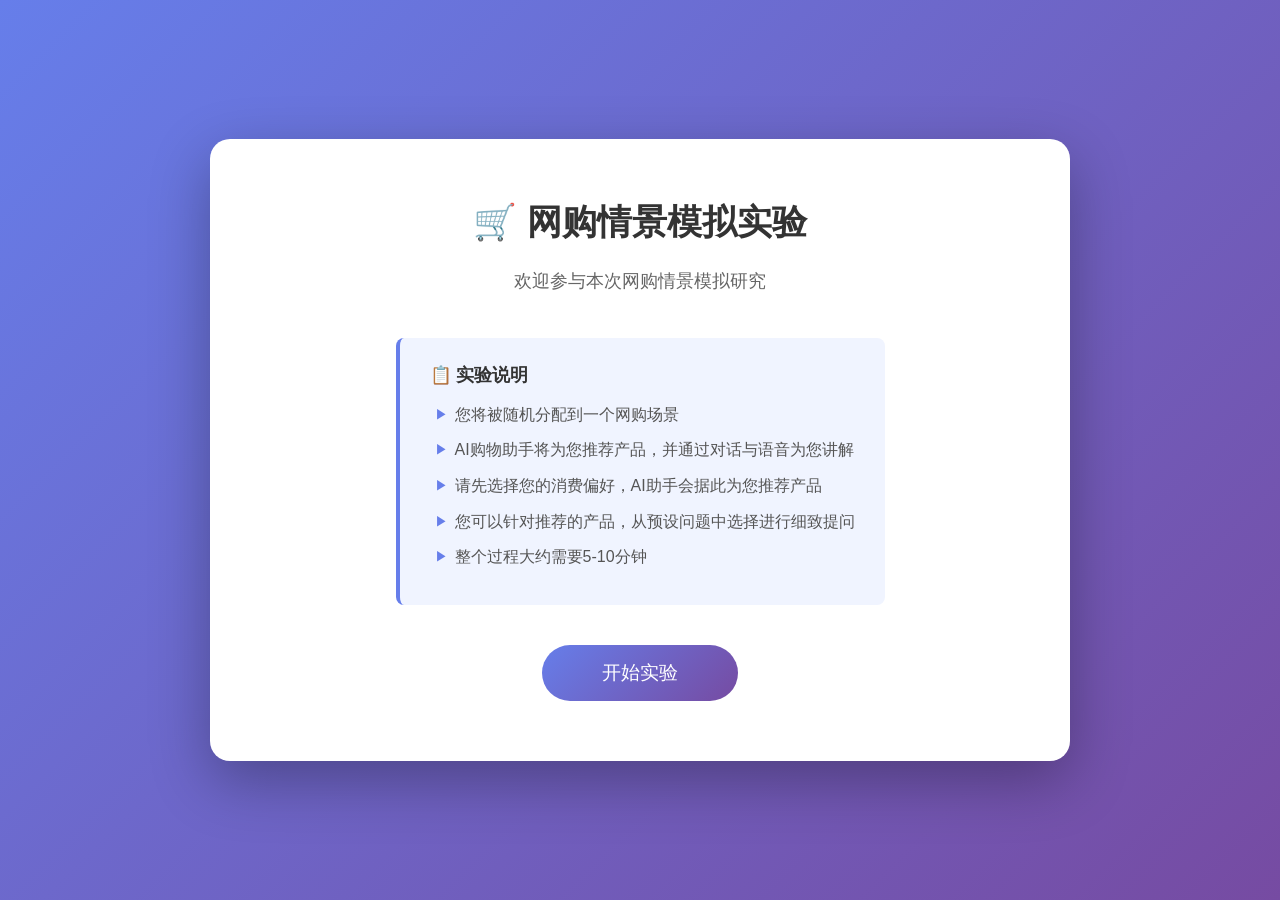
<file: index.html>
<!DOCTYPE html>
<html lang="zh-CN">
<head>
    <meta charset="UTF-8">
    <meta name="viewport" content="width=device-width, initial-scale=1.0">
    <title>网购情景模拟实验</title>
    <link rel="stylesheet" href="app.css">
</head>
<body>

<!-- ===== 首页 ===== -->
<div id="landingPage" class="page active">
    <h1 class="landing-title">🛒 网购情景模拟实验</h1>
    <p class="landing-subtitle">欢迎参与本次网购情景模拟研究</p>

    <div class="instruction-box">
        <h3>📋 实验说明</h3>
        <ul>
            <li>您将被随机分配到一个网购场景</li>
            <li>AI购物助手将为您推荐产品，并通过对话与语音为您讲解</li>
            <li>请先选择您的消费偏好，AI助手会据此为您推荐产品</li>
            <li>您可以针对推荐的产品，从预设问题中选择进行细致提问</li>
            <li>整个过程大约需要5-10分钟</li>
        </ul>
    </div>

    <button class="start-btn" onclick="startExperiment()">开始实验</button>
</div>

<!-- ===== 聊天交互页 ===== -->
<div id="chatPage" class="page">
    <div class="chat-header">
        <span class="shop-name"><span class="online-dot"></span><span id="shopName">官方旗舰店 — AI客服</span></span>

    </div>

    <div class="chat-body" id="chatBody">
        <!-- 聊天消息由JS动态生成 -->
    </div>

    <div class="chat-footer">
        <div class="footer-tip" id="footerTip">为了给您精准推荐，请先选择您的消费偏好：</div>
        <div class="question-chips" id="questionChips">
            <!-- 选项由JS动态生成 -->
        </div>
    </div>
</div>

<!-- ===== 结束页 ===== -->
<div id="endPage" class="page">
    <h1 class="end-title">✅ 实验完成</h1>
    <p class="end-message">感谢您的参与！</p>
    <div class="session-info" id="sessionInfo">
        <!-- 实验信息由JS填充 -->
    </div>
    <div class="reminder-note">请记住AI助手类型，并返回问卷进行填写</div>
</div>

<script src="app.js"></script>

</body>
</html>
</file>
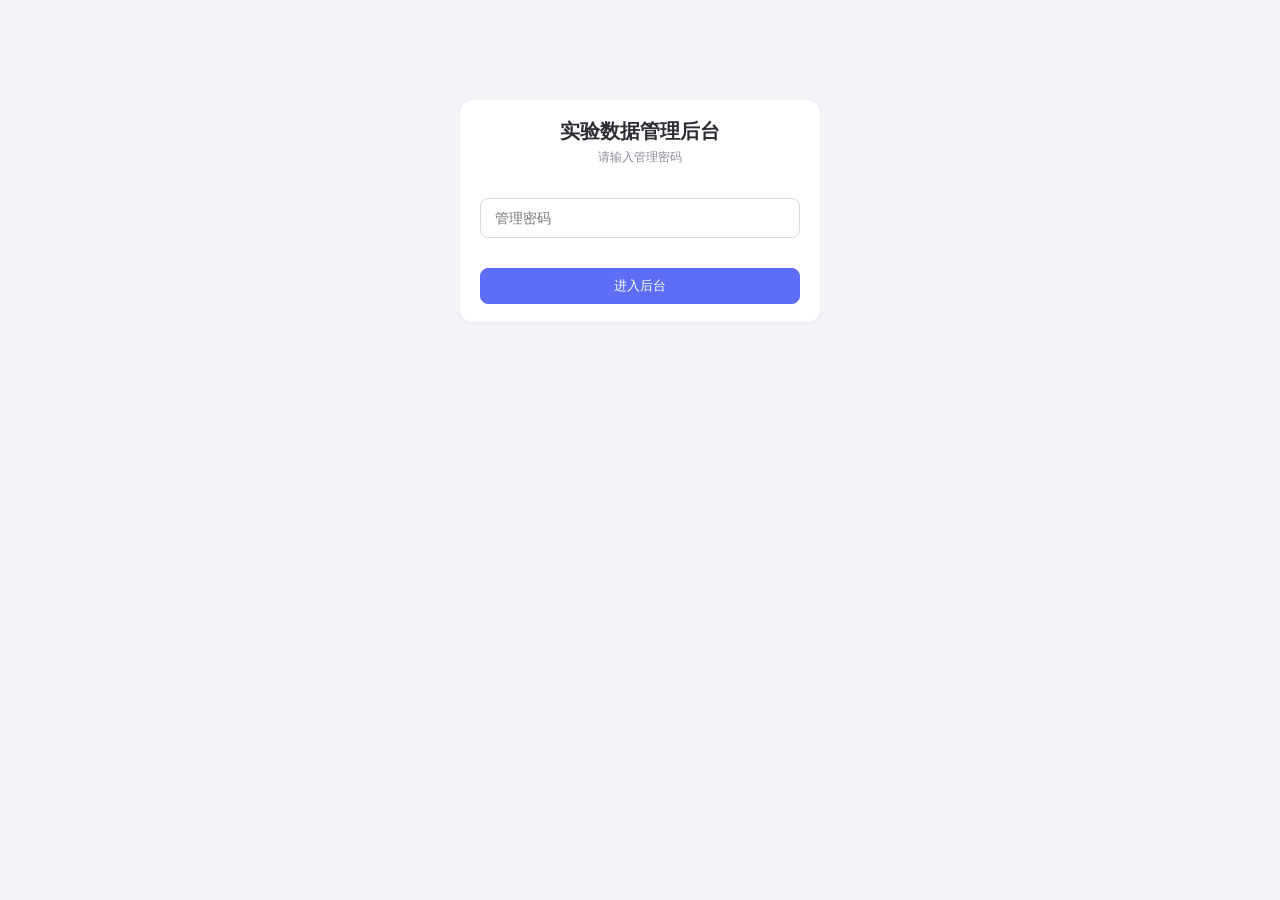
<file: admin.html>
<!DOCTYPE html>
<html lang="zh-CN">
<head>
<meta charset="UTF-8">
<meta name="viewport" content="width=device-width, initial-scale=1.0">
<title>实验数据管理后台</title>
<style>
    * { box-sizing: border-box; margin: 0; padding: 0; }
    body {
        font-family: -apple-system, "PingFang SC", "Microsoft YaHei", sans-serif;
        background: #f4f5f9;
        color: #2c2c34;
        font-size: 14px;
        padding: 20px;
    }
    .wrap { max-width: 1400px; margin: 0 auto; }

    h1 { font-size: 20px; margin-bottom: 4px; }
    .sub { color: #8a8a99; font-size: 12px; margin-bottom: 18px; }

    .card {
        background: #fff;
        border-radius: 12px;
        padding: 18px 20px;
        box-shadow: 0 1px 4px rgba(0, 0, 0, .06);
        margin-bottom: 16px;
    }

    /* ---- 登录 ---- */
    #gate { max-width: 360px; margin: 80px auto; text-align: center; }
    #gate input {
        width: 100%; padding: 11px 14px; margin: 14px 0;
        border: 1px solid #d8d8e0; border-radius: 8px; font-size: 14px;
    }
    #gate .err { color: #e5484d; font-size: 12px; height: 16px; }

    /* ---- 工具栏 ---- */
    .toolbar { display: flex; flex-wrap: wrap; gap: 10px; align-items: center; }
    .toolbar .spacer { flex: 1; }

    button {
        padding: 8px 16px; border-radius: 8px; border: 1px solid #d8d8e0;
        background: #fff; color: #2c2c34; cursor: pointer; font-size: 13px;
        transition: .15s;
    }
    button:hover { background: #f0f0f6; }
    button.primary { background: #5b6ef5; border-color: #5b6ef5; color: #fff; }
    button.primary:hover { background: #4a5de0; }
    button.danger { color: #e5484d; border-color: #f5c2c4; }
    button.danger:hover { background: #fdecee; }

    select, input[type=text] {
        padding: 8px 12px; border-radius: 8px; border: 1px solid #d8d8e0;
        font-size: 13px; background: #fff;
    }
    input[type=text] { min-width: 200px; }
    label.check { display: flex; align-items: center; gap: 6px; font-size: 13px; color: #5a5a68; cursor: pointer; }

    /* ---- 统计 ---- */
    .stat-grid { display: grid; grid-template-columns: repeat(auto-fit, minmax(150px, 1fr)); gap: 12px; }
    .stat {
        background: #fff; border-radius: 10px; padding: 14px 16px;
        border: 1px solid #ececf2;
    }
    .stat .label { font-size: 12px; color: #8a8a99; margin-bottom: 6px; }
    .stat .value { font-size: 22px; font-weight: 700; color: #2c2c34; }
    .stat .value small { font-size: 12px; font-weight: 400; color: #8a8a99; }

    /* ---- 表格 ---- */
    .table-box { overflow-x: auto; }
    table { width: 100%; border-collapse: collapse; font-size: 13px; }
    th, td { padding: 10px 12px; text-align: left; border-bottom: 1px solid #f0f0f5; vertical-align: top; }
    th { background: #fafafd; color: #6a6a78; font-weight: 600; white-space: nowrap; position: sticky; top: 0; }
    tr:hover td { background: #fbfbfe; }
    td.num { text-align: center; white-space: nowrap; }
    .tag {
        display: inline-block; padding: 2px 9px; border-radius: 20px;
        font-size: 12px; white-space: nowrap;
    }
    .tag.robot { background: #eef2ff; color: #4a5de0; }
    .tag.virtual { background: #fdeef8; color: #c0419a; }
    .tag.scene { background: #eefaf1; color: #2a8f4f; }
    .tag.text { background: #e0f2fe; color: #0369a1; }

    details summary { cursor: pointer; color: #5b6ef5; font-size: 12px; }
    details .qa { margin-top: 8px; font-size: 12px; line-height: 1.7; color: #5a5a68; }
    details .qa b { color: #2c2c34; }
    details .qa .ans { color: #7a7a88; }

    .empty { text-align: center; color: #a0a0ad; padding: 40px 0; font-size: 13px; }
    .muted { color: #a0a0ad; }
</style>
</head>
<body>

<!-- ============ 登录 ============ -->
<div id="gate" class="card">
    <h1>实验数据管理后台</h1>
    <p class="sub">请输入管理密码</p>
    <input type="password" id="pwd" placeholder="管理密码" autocomplete="current-password">
    <div class="err" id="gateErr"></div>
    <button class="primary" style="width:100%" onclick="login()">进入后台</button>
</div>

<!-- ============ 主界面 ============ -->
<div id="main" class="wrap" style="display:none">
    <h1>实验数据管理后台</h1>
    <p class="sub" id="updatedAt">—</p>

    <!-- 统计 -->
    <div class="card">
        <div class="stat-grid" id="stats"></div>
    </div>

    <!-- 工具栏 -->
    <div class="card toolbar">
        <select id="fScene">
            <option value="">全部场景</option>
            <option value="computer">电脑</option>
            <option value="pet">宠物定位器</option>
            <option value="perfume">香水</option>
        </select>
        <select id="fAi">
            <option value="">全部助手类型</option>
            <option value="机器人">AI机器人助手</option>
            <option value="虚拟人">AI虚拟人助手</option>
            <option value="文字">AI购物文字助手</option>
        </select>
        <input type="text" id="fSearch" placeholder="搜索会话编号 / 产品 / 提问内容">
        <label class="check"><input type="checkbox" id="autoRefresh"> 自动刷新(10s)</label>
        <div class="spacer"></div>
        <button onclick="load(true)">刷新</button>
        <button class="primary" onclick="exportCsv()">导出 CSV</button>
        <button class="danger" onclick="clearAll()">清空全部</button>
        <button onclick="logout()">退出</button>
    </div>

    <!-- 表格 -->
    <div class="card">
        <div class="table-box">
            <table>
                <thead>
                    <tr>
                        <th>记录时间</th>
                        <th>会话编号</th>
                        <th>分配场景</th>
                        <th>AI助手类型</th>
                        <th>消费偏好选择</th>
                        <th>AI强烈推荐产品</th>
                        <th>细致提问数量</th>
                        <th>AI助手评分</th>
                        <th>用时</th>
                        <th>提问记录</th>
                        <th></th>
                    </tr>
                </thead>
                <tbody id="tbody"></tbody>
            </table>
        </div>
        <div class="empty" id="emptyHint" style="display:none">暂无数据</div>
    </div>
</div>

<script>
let PASSWORD = "";
let ALL = [];
let timer = null;

function api(path, options) {
    options = options || {};
    options.headers = Object.assign({ "X-Admin-Password": PASSWORD }, options.headers || {});
    return fetch(path, options);
}

function login() {
    PASSWORD = document.getElementById("pwd").value.trim();
    if (!PASSWORD) return;
    load(false).then(ok => {
        if (ok) {
            sessionStorage.setItem("adminPwd", PASSWORD);
            document.getElementById("gate").style.display = "none";
            document.getElementById("main").style.display = "block";
        }
    });
}

function logout() {
    sessionStorage.removeItem("adminPwd");
    location.reload();
}

async function load(manual) {
    try {
        const res = await api("/api/records");
        if (res.status === 401) {
            document.getElementById("gateErr").textContent = "密码错误，请重新输入";
            if (!manual) sessionStorage.removeItem("adminPwd");
            return false;
        }
        const json = await res.json();
        ALL = json.records || [];
        render();
        document.getElementById("updatedAt").textContent =
            "共 " + ALL.length + " 条记录 · 最后更新 " + new Date().toLocaleTimeString("zh-CN");
        return true;
    } catch (e) {
        document.getElementById("updatedAt").textContent = "加载失败，请确认后端服务正在运行";
        return false;
    }
}

function fmtTime(iso) {
    if (!iso) return "—";
    const d = new Date(iso);
    const p = n => String(n).padStart(2, "0");
    return d.getFullYear() + "-" + p(d.getMonth() + 1) + "-" + p(d.getDate()) + " "
        + p(d.getHours()) + ":" + p(d.getMinutes()) + ":" + p(d.getSeconds());
}

function fmtDur(sec) {
    if (sec == null) return "—";
    return Math.floor(sec / 60) + "分" + (sec % 60) + "秒";
}

function filtered() {
    const scene = document.getElementById("fScene").value;
    const ai = document.getElementById("fAi").value;
    const kw = document.getElementById("fSearch").value.trim().toLowerCase();
    return ALL.filter(r => {
        if (scene && (r.condition_id || "").indexOf(scene) < 0) return false;
        if (ai && r.ai_type !== ai) return false;
        if (kw) {
            const hay = [r.session_id, r.recommended_product, r.preference_text]
                .concat((r.questions || []).map(q => q.question))
                .join(" ").toLowerCase();
            if (hay.indexOf(kw) < 0) return false;
        }
        return true;
    });
}

function escapeHtml(s) {
    return String(s == null ? "" : s)
        .replace(/&/g, "&amp;").replace(/</g, "&lt;").replace(/>/g, "&gt;")
        .replace(/"/g, "&quot;");
}

function render() {
    const rows = filtered();

    // ---- 统计 ----
    const total = ALL.length;
    const avgDur = total ? Math.round(ALL.reduce((s, r) => s + (r.duration_seconds || 0), 0) / total) : 0;
    const avgQ = total ? (ALL.reduce((s, r) => s + (r.detail_question_count || 0), 0) / total).toFixed(1) : "0";
    const ratedRecords = ALL.filter(r => r.rating != null);
    const avgRating = ratedRecords.length
        ? (ratedRecords.reduce((s, r) => s + (r.rating || 0), 0) / ratedRecords.length).toFixed(2) + " / 5"
        : "—";
    const ratingDist = {};
    ALL.forEach(r => { if (r.rating != null) ratingDist[r.rating] = (ratingDist[r.rating] || 0) + 1; });
    const byCond = {};
    ALL.forEach(r => { byCond[r.condition_id] = (byCond[r.condition_id] || 0) + 1; });

    let statsHtml = `
        <div class="stat"><div class="label">实验总人次</div><div class="value">${total}</div></div>
        <div class="stat"><div class="label">平均用时</div><div class="value">${avgDur}<small> 秒</small></div></div>
        <div class="stat"><div class="label">平均细致提问数</div><div class="value">${avgQ}<small> 条</small></div></div>
        <div class="stat"><div class="label">平均AI助手评分</div><div class="value" style="color:#e5484d">${avgRating}</div><div class="muted" style="font-size:11px">${ratedRecords.length ? ratedRecords.length + " 人已评" : "暂无评分"}</div></div>`;
    const condNames = {
        "robot-computer": "机器人·电脑", "robot-pet": "机器人·宠物", "robot-perfume": "机器人·香水",
        "virtual-computer": "虚拟人·电脑", "virtual-pet": "虚拟人·宠物", "virtual-perfume": "虚拟人·香水",
        "text-computer": "文字助手·电脑", "text-pet": "文字助手·宠物", "text-perfume": "文字助手·香水"
    };
    Object.keys(condNames).forEach(k => {
        statsHtml += `<div class="stat"><div class="label">${condNames[k]}</div>
            <div class="value">${byCond[k] || 0}<small> 人次</small></div></div>`;
    });
    document.getElementById("stats").innerHTML = statsHtml;

    // ---- 表格 ----
    const tbody = document.getElementById("tbody");
    document.getElementById("emptyHint").style.display = rows.length ? "none" : "block";
    tbody.innerHTML = rows.map(r => {
        const aiCls = r.ai_type === "AI机器人助手" ? "robot"
            : r.ai_type === "AI虚拟人助手" ? "virtual"
            : r.ai_type === "AI购物文字助手" ? "text" : "";
        const qs = r.questions || [];
        const qDetail = qs.length
            ? `<details><summary>${qs.length} 条</summary><div class="qa">` +
              qs.map((q, i) => `<b>Q${i + 1}：${escapeHtml(q.question)}</b><br>
                  <span class="ans">A：${escapeHtml(q.answer)}</span>`).join("<br><br>") +
              `</div></details>`
            : '<span class="muted">无</span>';
        return `<tr>
            <td class="num">${fmtTime(r.created_at)}</td>
            <td>${escapeHtml(r.session_id) || "—"}</td>
            <td><span class="tag scene">${escapeHtml(r.scenario_name) || "—"}</span></td>
            <td><span class="tag ${aiCls}">${escapeHtml(r.ai_type) || "—"}</span></td>
            <td>${escapeHtml(r.preference_text) || '<span class="muted">未选择</span>'}</td>
            <td>${escapeHtml(r.recommended_product) || '<span class="muted">未到达推荐</span>'}</td>
            <td class="num">${r.detail_question_count || 0} / ${r.detail_question_total || 0}</td>
            <td class="num">${r.rating != null ? '<span style="font-weight:700;color:#e5484d;font-size:15px">★ ' + r.rating + '</span>' : '<span class="muted">—</span>'}</td>
            <td class="num">${fmtDur(r.duration_seconds)}</td>
            <td>${qDetail}</td>
            <td><button class="danger" onclick="delRecord('${r.id}')">删除</button></td>
        </tr>`;
    }).join("");
}

async function delRecord(id) {
    if (!confirm("确定删除这条记录吗？")) return;
    await api("/api/records/" + id, { method: "DELETE" });
    load(true);
}

async function clearAll() {
    if (!confirm("确定清空全部实验数据吗？此操作不可恢复！")) return;
    if (!confirm("再次确认：所有被试记录都会被删除。")) return;
    await api("/api/records", { method: "DELETE" });
    load(true);
}

function exportCsv() {
    const rows = filtered();
    if (!rows.length) { alert("没有可导出的数据"); return; }
    const head = ["记录时间", "会话编号", "分配场景", "AI助手类型", "消费偏好选择",
        "AI强烈推荐产品", "细致提问数量", "提问总数", "AI助手评分", "用时(秒)", "用时", "提问记录"];
    const lines = [head.join(",")];
    rows.forEach(r => {
        const qText = (r.questions || []).map((q, i) =>
            `Q${i + 1}: ${q.question} → A: ${q.answer}`).join(" || ");
        const cells = [
            fmtTime(r.created_at), r.session_id || "", r.scenario_name || "", r.ai_type || "",
            r.preference_text || "", r.recommended_product || "",
            r.detail_question_count || 0, r.detail_question_total || 0,
            r.rating != null ? r.rating : "",
            r.duration_seconds || 0, fmtDur(r.duration_seconds), qText
        ];
        lines.push(cells.map(c => '"' + String(c).replace(/"/g, '""').replace(/\r?\n/g, " ") + '"').join(","));
    });
    // 加 BOM，保证 Excel 正确识别中文
    const blob = new Blob(["\ufeff" + lines.join("\r\n")], { type: "text/csv;charset=utf-8" });
    const a = document.createElement("a");
    a.href = URL.createObjectURL(blob);
    a.download = "实验数据_" + new Date().toISOString().slice(0, 10) + ".csv";
    a.click();
}

// ---- 事件绑定 ----
["fScene", "fAi", "fSearch"].forEach(id => {
    document.getElementById(id).addEventListener("input", render);
});
document.getElementById("autoRefresh").addEventListener("change", e => {
    if (timer) { clearInterval(timer); timer = null; }
    if (e.target.checked) timer = setInterval(() => load(true), 10000);
});
document.getElementById("pwd").addEventListener("keydown", e => {
    if (e.key === "Enter") login();
});

// 会话内记住密码，免重复输入
(function autoLogin() {
    const saved = sessionStorage.getItem("adminPwd");
    if (saved) {
        PASSWORD = saved;
        load(false).then(ok => {
            if (ok) {
                document.getElementById("gate").style.display = "none";
                document.getElementById("main").style.display = "block";
            }
        });
    }
})();
</script>
</body>
</html>
</file>
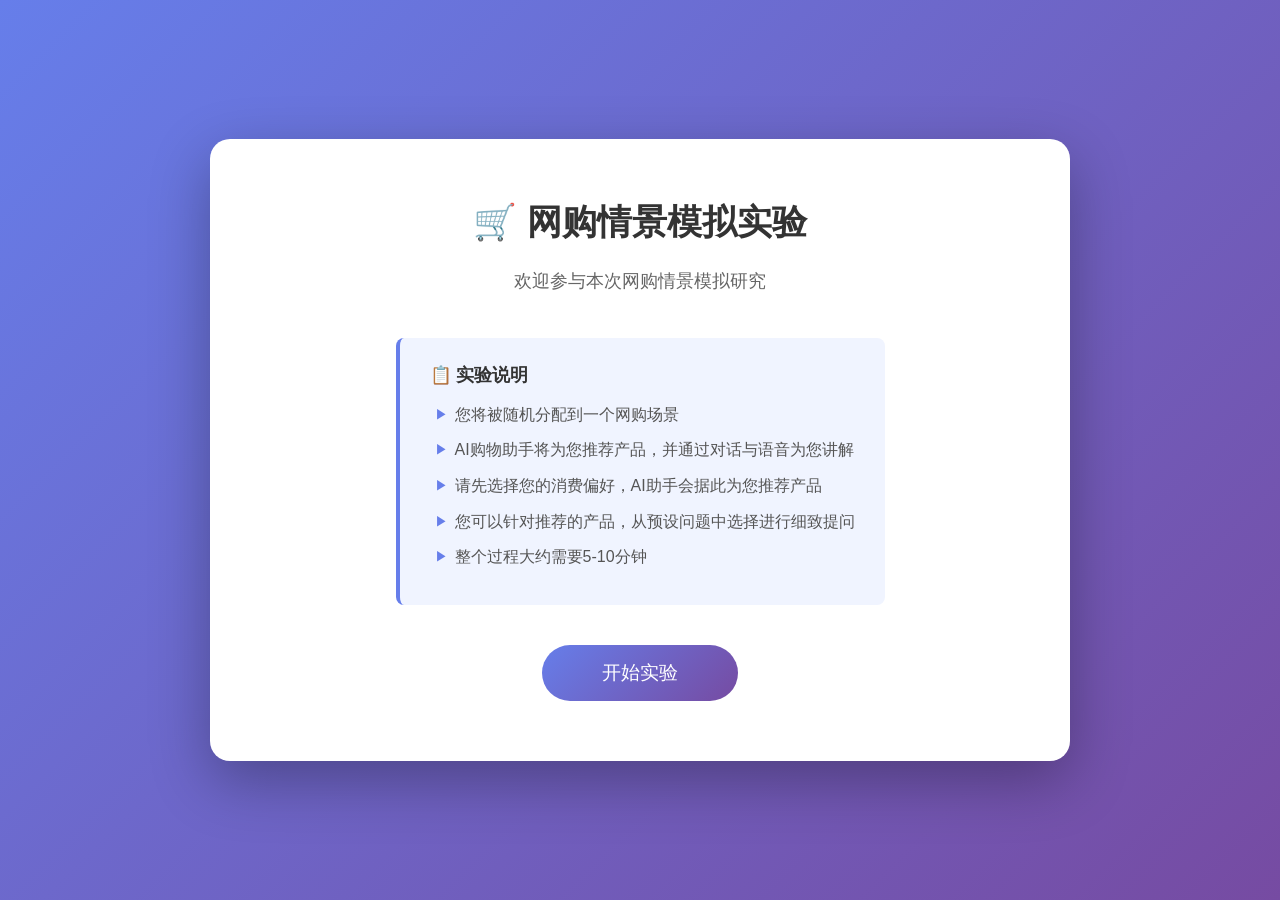
<file: robot_computer.html>
<!DOCTYPE html>
<html lang="zh-CN">
<head>
    <meta charset="UTF-8">
    <meta name="viewport" content="width=device-width, initial-scale=1.0">
    <title>网购情景模拟实验</title>
    <link rel="stylesheet" href="app.css">
</head>
<body>

<!-- ===== 首页 ===== -->
<div id="landingPage" class="page active">
    <h1 class="landing-title">🛒 网购情景模拟实验</h1>
    <p class="landing-subtitle">欢迎参与本次网购情景模拟研究</p>

    <div class="instruction-box">
        <h3>📋 实验说明</h3>
        <ul>
            <li>您将被随机分配到一个网购场景</li>
            <li>AI购物助手将为您推荐产品，并通过对话与语音为您讲解</li>
            <li>请先选择您的消费偏好，AI助手会据此为您推荐产品</li>
            <li>您可以针对推荐的产品，从预设问题中选择进行细致提问</li>
            <li>整个过程大约需要5-10分钟</li>
        </ul>
    </div>

    <button class="start-btn" onclick="startExperiment()">开始实验</button>
</div>

<!-- ===== 聊天交互页 ===== -->
<div id="chatPage" class="page">
    <div class="chat-header">
        <span class="shop-name"><span class="online-dot"></span><span id="shopName">官方旗舰店 — AI客服</span></span>

    </div>

    <div class="chat-main">
        <div class="person-panel">
            <div class="person-plate">
                <span class="plate-name">小雅</span>
                <span class="plate-sub">AI虚拟人购物顾问</span>
                <span class="plate-status">● 在线</span>
            </div>
            <img src="avatars/virtual_body.jpg" alt="虚拟人顾问">
        </div>
        <div class="chat-body" id="chatBody">
            <!-- 聊天消息由JS动态生成 -->
        </div>
    </div>

    <div class="chat-footer">
        <div class="footer-tip" id="footerTip">为了给您精准推荐，请先选择您的消费偏好：</div>
        <div class="question-chips" id="questionChips">
            <!-- 选项由JS动态生成 -->
        </div>
    </div>
</div>

<!-- ===== 结束页 ===== -->
<div id="endPage" class="page">
    <h1 class="end-title">✅ 实验完成</h1>
    <p class="end-message">感谢您的参与！</p>
    <div class="session-info" id="sessionInfo">
        <!-- 实验信息由JS填充 -->
    </div>
    <div class="reminder-note">请记住AI助手类型，并返回问卷进行填写</div>
</div>

<script>window.FORCED_CONDITION = "robot-computer";</script>
<script src="app.js"></script>

</body>
</html>
</file>
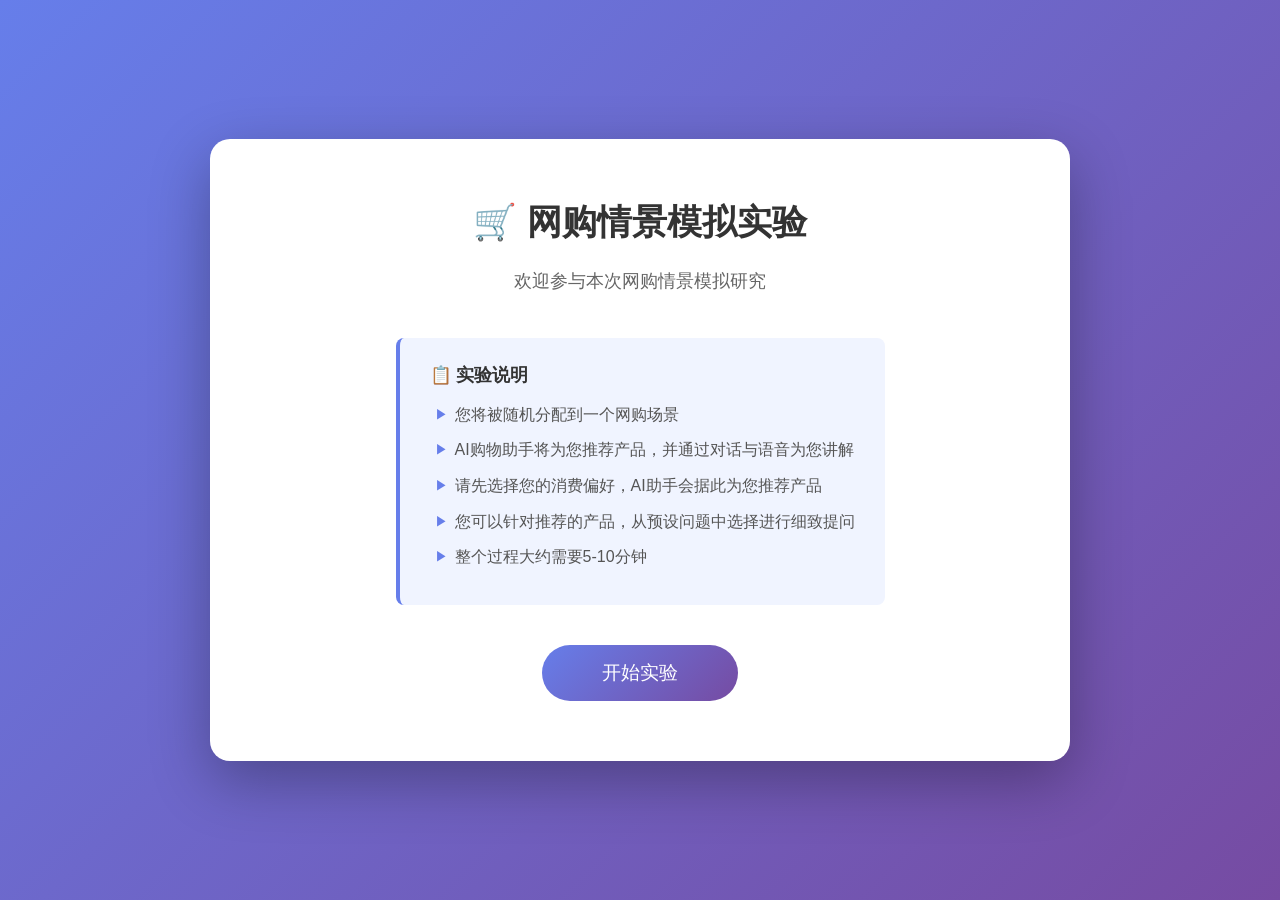
<file: robot_perfume.html>
<!DOCTYPE html>
<html lang="zh-CN">
<head>
    <meta charset="UTF-8">
    <meta name="viewport" content="width=device-width, initial-scale=1.0">
    <title>网购情景模拟实验</title>
    <link rel="stylesheet" href="app.css">
</head>
<body>

<!-- ===== 首页 ===== -->
<div id="landingPage" class="page active">
    <h1 class="landing-title">🛒 网购情景模拟实验</h1>
    <p class="landing-subtitle">欢迎参与本次网购情景模拟研究</p>

    <div class="instruction-box">
        <h3>📋 实验说明</h3>
        <ul>
            <li>您将被随机分配到一个网购场景</li>
            <li>AI购物助手将为您推荐产品，并通过对话与语音为您讲解</li>
            <li>请先选择您的消费偏好，AI助手会据此为您推荐产品</li>
            <li>您可以针对推荐的产品，从预设问题中选择进行细致提问</li>
            <li>整个过程大约需要5-10分钟</li>
        </ul>
    </div>

    <button class="start-btn" onclick="startExperiment()">开始实验</button>
</div>

<!-- ===== 聊天交互页 ===== -->
<div id="chatPage" class="page">
    <div class="chat-header">
        <span class="shop-name"><span class="online-dot"></span><span id="shopName">官方旗舰店 — AI客服</span></span>

    </div>

    <div class="chat-main">
        <div class="person-panel">
            <div class="person-plate">
                <span class="plate-name">小雅</span>
                <span class="plate-sub">AI虚拟人购物顾问</span>
                <span class="plate-status">● 在线</span>
            </div>
            <img src="avatars/virtual_body.jpg" alt="虚拟人顾问">
        </div>
        <div class="chat-body" id="chatBody">
            <!-- 聊天消息由JS动态生成 -->
        </div>
    </div>

    <div class="chat-footer">
        <div class="footer-tip" id="footerTip">为了给您精准推荐，请先选择您的消费偏好：</div>
        <div class="question-chips" id="questionChips">
            <!-- 选项由JS动态生成 -->
        </div>
    </div>
</div>

<!-- ===== 结束页 ===== -->
<div id="endPage" class="page">
    <h1 class="end-title">✅ 实验完成</h1>
    <p class="end-message">感谢您的参与！</p>
    <div class="session-info" id="sessionInfo">
        <!-- 实验信息由JS填充 -->
    </div>
    <div class="reminder-note">请记住AI助手类型，并返回问卷进行填写</div>
</div>

<script>window.FORCED_CONDITION = "robot-perfume";</script>
<script src="app.js"></script>

</body>
</html>
</file>
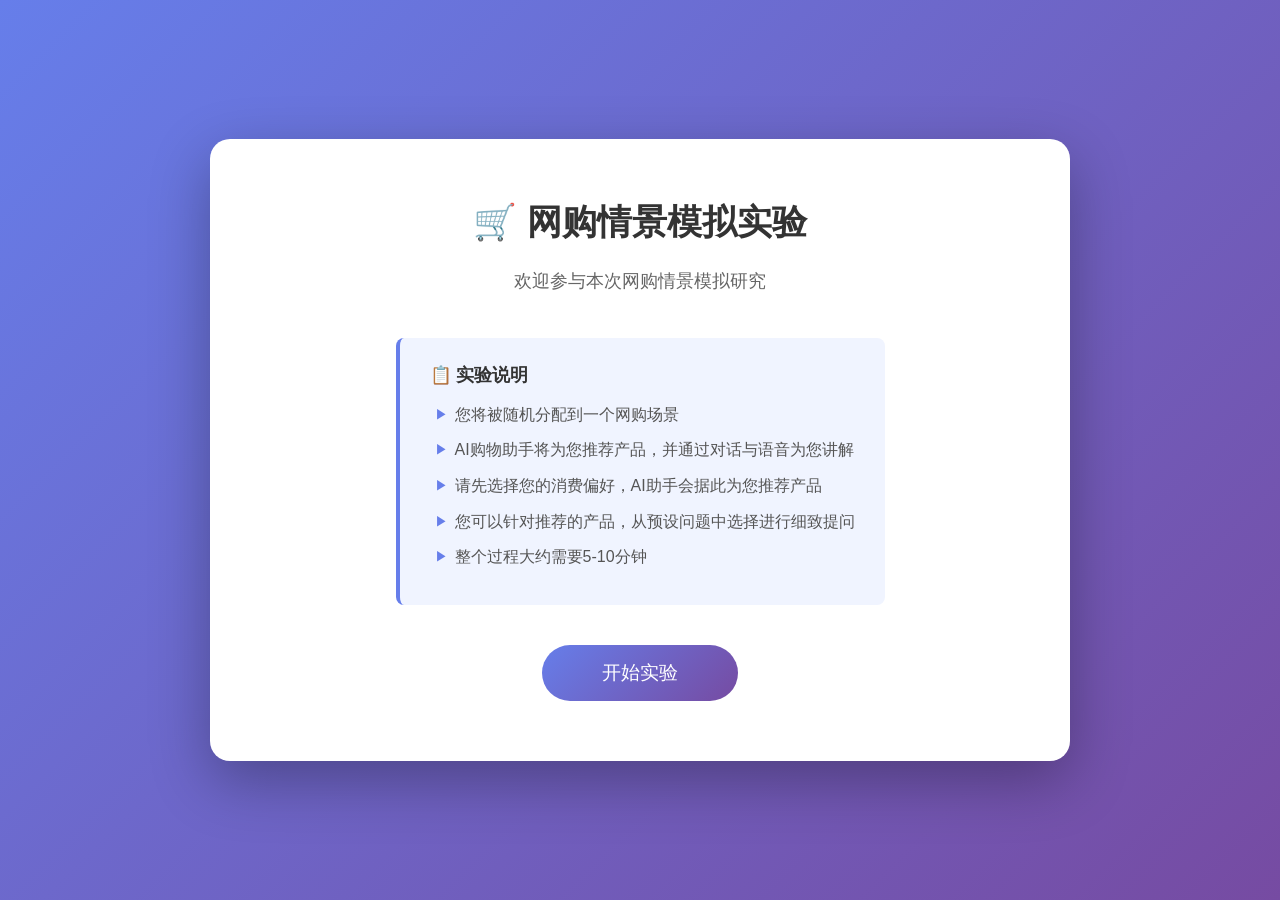
<file: robot_pet.html>
<!DOCTYPE html>
<html lang="zh-CN">
<head>
    <meta charset="UTF-8">
    <meta name="viewport" content="width=device-width, initial-scale=1.0">
    <title>网购情景模拟实验</title>
    <link rel="stylesheet" href="app.css">
</head>
<body>

<!-- ===== 首页 ===== -->
<div id="landingPage" class="page active">
    <h1 class="landing-title">🛒 网购情景模拟实验</h1>
    <p class="landing-subtitle">欢迎参与本次网购情景模拟研究</p>

    <div class="instruction-box">
        <h3>📋 实验说明</h3>
        <ul>
            <li>您将被随机分配到一个网购场景</li>
            <li>AI购物助手将为您推荐产品，并通过对话与语音为您讲解</li>
            <li>请先选择您的消费偏好，AI助手会据此为您推荐产品</li>
            <li>您可以针对推荐的产品，从预设问题中选择进行细致提问</li>
            <li>整个过程大约需要5-10分钟</li>
        </ul>
    </div>

    <button class="start-btn" onclick="startExperiment()">开始实验</button>
</div>

<!-- ===== 聊天交互页 ===== -->
<div id="chatPage" class="page">
    <div class="chat-header">
        <span class="shop-name"><span class="online-dot"></span><span id="shopName">官方旗舰店 — AI客服</span></span>

    </div>

    <div class="chat-main">
        <div class="person-panel">
            <div class="person-plate">
                <span class="plate-name">小雅</span>
                <span class="plate-sub">AI虚拟人购物顾问</span>
                <span class="plate-status">● 在线</span>
            </div>
            <img src="avatars/virtual_body.jpg" alt="虚拟人顾问">
        </div>
        <div class="chat-body" id="chatBody">
            <!-- 聊天消息由JS动态生成 -->
        </div>
    </div>

    <div class="chat-footer">
        <div class="footer-tip" id="footerTip">为了给您精准推荐，请先选择您的消费偏好：</div>
        <div class="question-chips" id="questionChips">
            <!-- 选项由JS动态生成 -->
        </div>
    </div>
</div>

<!-- ===== 结束页 ===== -->
<div id="endPage" class="page">
    <h1 class="end-title">✅ 实验完成</h1>
    <p class="end-message">感谢您的参与！</p>
    <div class="session-info" id="sessionInfo">
        <!-- 实验信息由JS填充 -->
    </div>
    <div class="reminder-note">请记住AI助手类型，并返回问卷进行填写</div>
</div>

<script>window.FORCED_CONDITION = "robot-pet";</script>
<script src="app.js"></script>

</body>
</html>
</file>
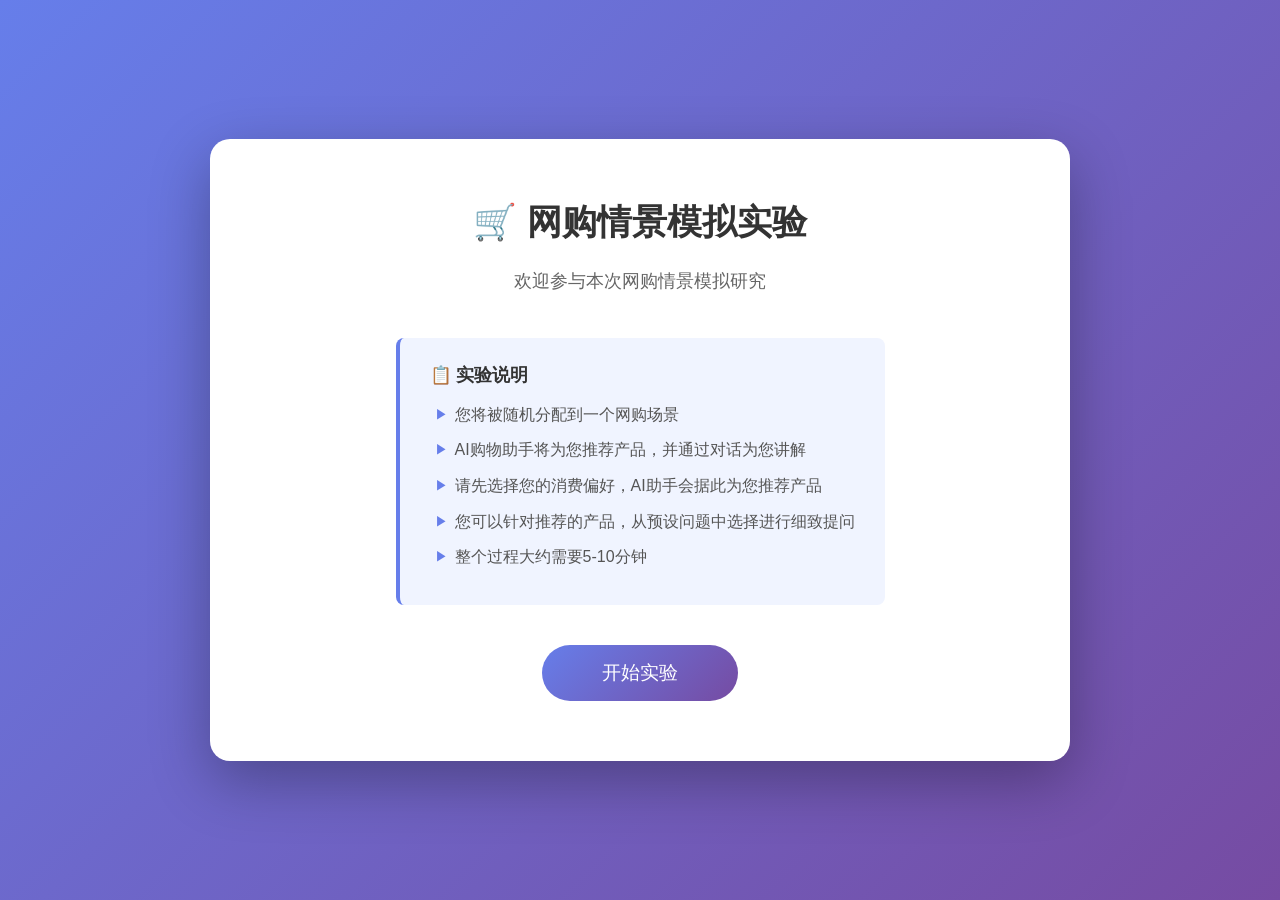
<file: text_computer.html>
<!DOCTYPE html>
<html lang="zh-CN">
<head>
    <meta charset="UTF-8">
    <meta name="viewport" content="width=device-width, initial-scale=1.0">
    <title>网购情景模拟实验</title>
    <link rel="stylesheet" href="app.css">
</head>
<body>

<!-- ===== 首页 ===== -->
<div id="landingPage" class="page active">
    <h1 class="landing-title">🛒 网购情景模拟实验</h1>
    <p class="landing-subtitle">欢迎参与本次网购情景模拟研究</p>

    <div class="instruction-box">
        <h3>📋 实验说明</h3>
        <ul>
            <li>您将被随机分配到一个网购场景</li>
            <li>AI购物助手将为您推荐产品，并通过对话为您讲解</li>
            <li>请先选择您的消费偏好，AI助手会据此为您推荐产品</li>
            <li>您可以针对推荐的产品，从预设问题中选择进行细致提问</li>
            <li>整个过程大约需要5-10分钟</li>
        </ul>
    </div>

    <button class="start-btn" onclick="startExperiment()">开始实验</button>
</div>

<!-- ===== 聊天交互页 ===== -->
<div id="chatPage" class="page">
    <div class="chat-header">
        <span class="shop-name"><span class="online-dot"></span><span id="shopName">官方旗舰店 — AI客服</span></span>
    </div>

    <div class="chat-main">
        <div class="chat-body" id="chatBody">
            <!-- 聊天消息由JS动态生成 -->
        </div>
    </div>

    <div class="chat-footer">
        <div class="footer-tip" id="footerTip">为了给您精准推荐，请先选择您的消费偏好：</div>
        <div class="question-chips" id="questionChips">
            <!-- 选项由JS动态生成 -->
        </div>
    </div>
</div>

<!-- ===== 结束页 ===== -->
<div id="endPage" class="page">
    <h1 class="end-title">✅ 实验完成</h1>
    <p class="end-message">感谢您的参与！</p>
    <div class="session-info" id="sessionInfo">
        <!-- 实验信息由JS填充 -->
    </div>
    <div class="reminder-note">请记住AI助手类型，并返回问卷进行填写</div>
</div>

<script>window.FORCED_CONDITION = "text-computer";</script>
<script src="app.js"></script>

</body>
</html>
</file>
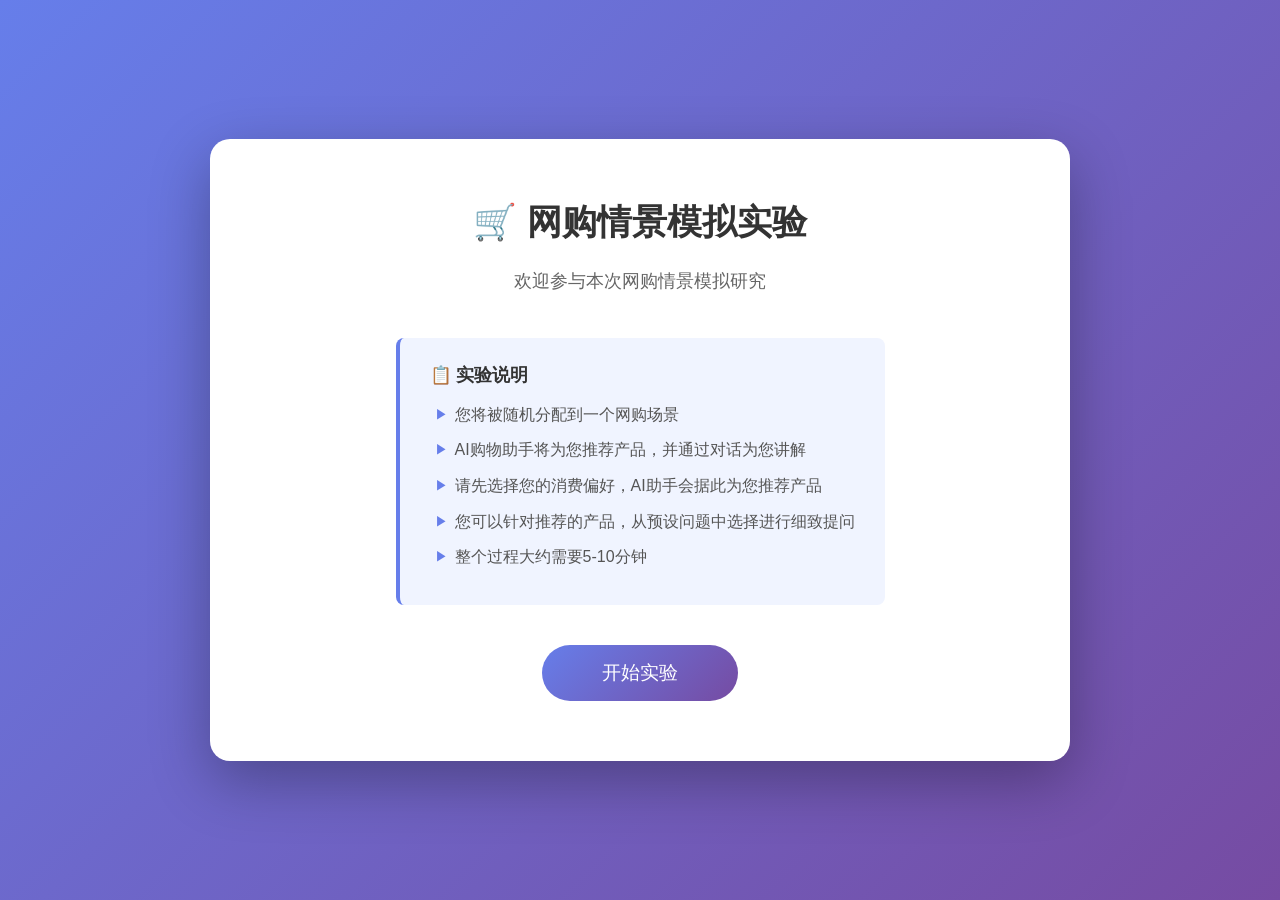
<file: text_perfume.html>
<!DOCTYPE html>
<html lang="zh-CN">
<head>
    <meta charset="UTF-8">
    <meta name="viewport" content="width=device-width, initial-scale=1.0">
    <title>网购情景模拟实验</title>
    <link rel="stylesheet" href="app.css">
</head>
<body>

<!-- ===== 首页 ===== -->
<div id="landingPage" class="page active">
    <h1 class="landing-title">🛒 网购情景模拟实验</h1>
    <p class="landing-subtitle">欢迎参与本次网购情景模拟研究</p>

    <div class="instruction-box">
        <h3>📋 实验说明</h3>
        <ul>
            <li>您将被随机分配到一个网购场景</li>
            <li>AI购物助手将为您推荐产品，并通过对话为您讲解</li>
            <li>请先选择您的消费偏好，AI助手会据此为您推荐产品</li>
            <li>您可以针对推荐的产品，从预设问题中选择进行细致提问</li>
            <li>整个过程大约需要5-10分钟</li>
        </ul>
    </div>

    <button class="start-btn" onclick="startExperiment()">开始实验</button>
</div>

<!-- ===== 聊天交互页 ===== -->
<div id="chatPage" class="page">
    <div class="chat-header">
        <span class="shop-name"><span class="online-dot"></span><span id="shopName">官方旗舰店 — AI客服</span></span>
    </div>

    <div class="chat-main">
        <div class="chat-body" id="chatBody">
            <!-- 聊天消息由JS动态生成 -->
        </div>
    </div>

    <div class="chat-footer">
        <div class="footer-tip" id="footerTip">为了给您精准推荐，请先选择您的消费偏好：</div>
        <div class="question-chips" id="questionChips">
            <!-- 选项由JS动态生成 -->
        </div>
    </div>
</div>

<!-- ===== 结束页 ===== -->
<div id="endPage" class="page">
    <h1 class="end-title">✅ 实验完成</h1>
    <p class="end-message">感谢您的参与！</p>
    <div class="session-info" id="sessionInfo">
        <!-- 实验信息由JS填充 -->
    </div>
    <div class="reminder-note">请记住AI助手类型，并返回问卷进行填写</div>
</div>

<script>window.FORCED_CONDITION = "text-perfume";</script>
<script src="app.js"></script>

</body>
</html>
</file>
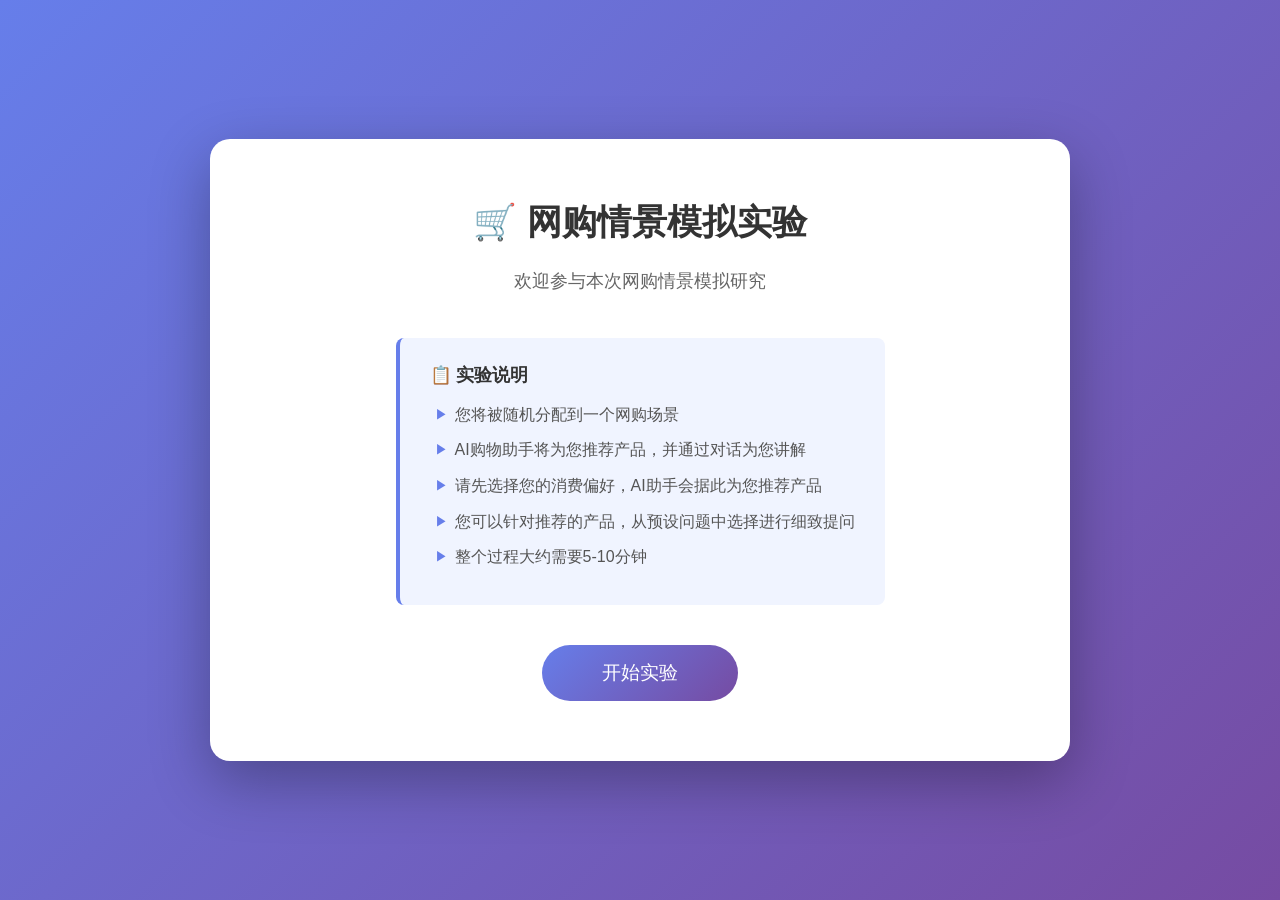
<file: text_pet.html>
<!DOCTYPE html>
<html lang="zh-CN">
<head>
    <meta charset="UTF-8">
    <meta name="viewport" content="width=device-width, initial-scale=1.0">
    <title>网购情景模拟实验</title>
    <link rel="stylesheet" href="app.css">
</head>
<body>

<!-- ===== 首页 ===== -->
<div id="landingPage" class="page active">
    <h1 class="landing-title">🛒 网购情景模拟实验</h1>
    <p class="landing-subtitle">欢迎参与本次网购情景模拟研究</p>

    <div class="instruction-box">
        <h3>📋 实验说明</h3>
        <ul>
            <li>您将被随机分配到一个网购场景</li>
            <li>AI购物助手将为您推荐产品，并通过对话为您讲解</li>
            <li>请先选择您的消费偏好，AI助手会据此为您推荐产品</li>
            <li>您可以针对推荐的产品，从预设问题中选择进行细致提问</li>
            <li>整个过程大约需要5-10分钟</li>
        </ul>
    </div>

    <button class="start-btn" onclick="startExperiment()">开始实验</button>
</div>

<!-- ===== 聊天交互页 ===== -->
<div id="chatPage" class="page">
    <div class="chat-header">
        <span class="shop-name"><span class="online-dot"></span><span id="shopName">官方旗舰店 — AI客服</span></span>
    </div>

    <div class="chat-main">
        <div class="chat-body" id="chatBody">
            <!-- 聊天消息由JS动态生成 -->
        </div>
    </div>

    <div class="chat-footer">
        <div class="footer-tip" id="footerTip">为了给您精准推荐，请先选择您的消费偏好：</div>
        <div class="question-chips" id="questionChips">
            <!-- 选项由JS动态生成 -->
        </div>
    </div>
</div>

<!-- ===== 结束页 ===== -->
<div id="endPage" class="page">
    <h1 class="end-title">✅ 实验完成</h1>
    <p class="end-message">感谢您的参与！</p>
    <div class="session-info" id="sessionInfo">
        <!-- 实验信息由JS填充 -->
    </div>
    <div class="reminder-note">请记住AI助手类型，并返回问卷进行填写</div>
</div>

<script>window.FORCED_CONDITION = "text-pet";</script>
<script src="app.js"></script>

</body>
</html>
</file>
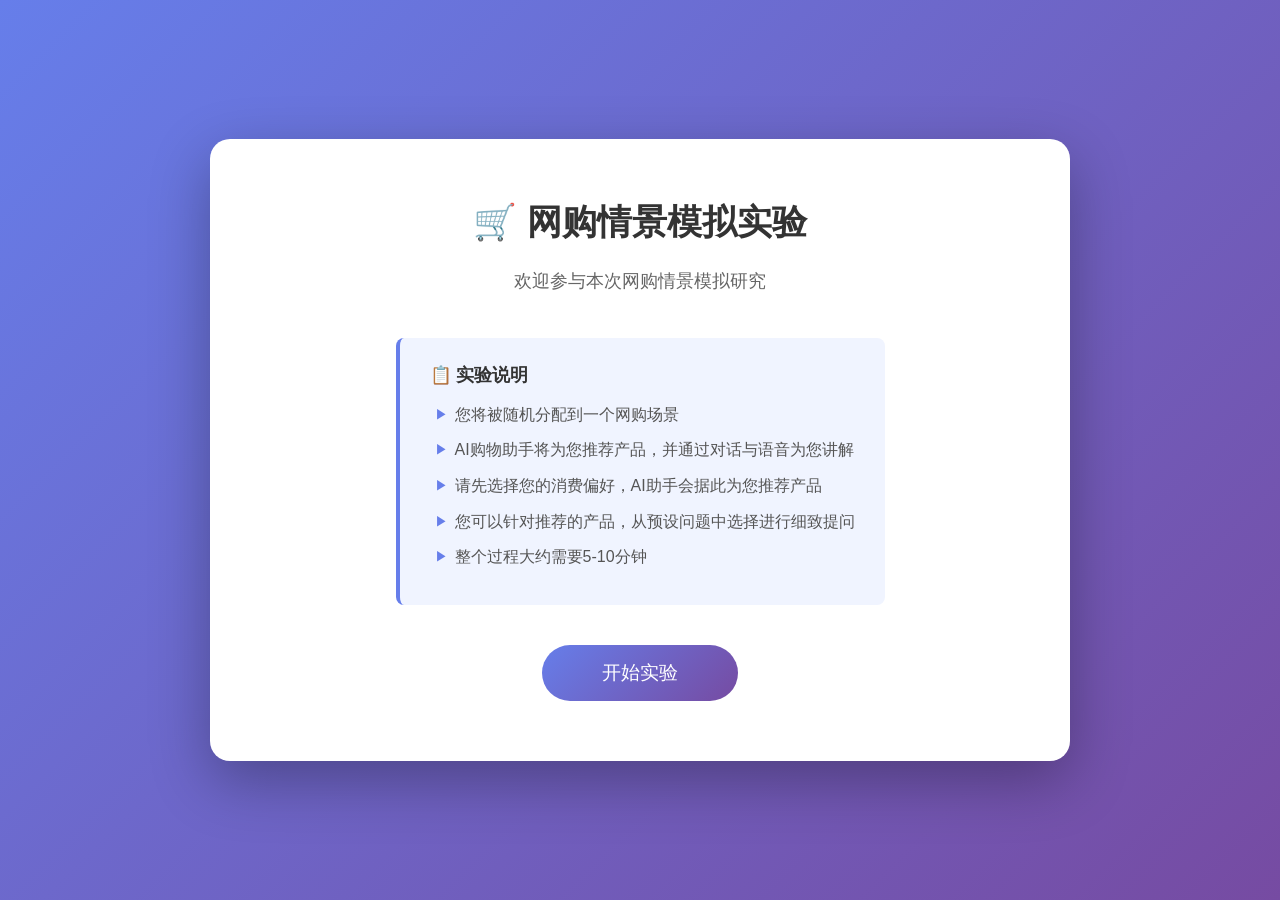
<file: virtual_computer.html>
<!DOCTYPE html>
<html lang="zh-CN">
<head>
    <meta charset="UTF-8">
    <meta name="viewport" content="width=device-width, initial-scale=1.0">
    <title>网购情景模拟实验</title>
    <link rel="stylesheet" href="app.css">
</head>
<body>

<!-- ===== 首页 ===== -->
<div id="landingPage" class="page active">
    <h1 class="landing-title">🛒 网购情景模拟实验</h1>
    <p class="landing-subtitle">欢迎参与本次网购情景模拟研究</p>

    <div class="instruction-box">
        <h3>📋 实验说明</h3>
        <ul>
            <li>您将被随机分配到一个网购场景</li>
            <li>AI购物助手将为您推荐产品，并通过对话与语音为您讲解</li>
            <li>请先选择您的消费偏好，AI助手会据此为您推荐产品</li>
            <li>您可以针对推荐的产品，从预设问题中选择进行细致提问</li>
            <li>整个过程大约需要5-10分钟</li>
        </ul>
    </div>

    <button class="start-btn" onclick="startExperiment()">开始实验</button>
</div>

<!-- ===== 聊天交互页 ===== -->
<div id="chatPage" class="page">
    <div class="chat-header">
        <span class="shop-name"><span class="online-dot"></span><span id="shopName">官方旗舰店 — AI客服</span></span>

    </div>

    <div class="chat-main">
        <div class="person-panel">
            <div class="person-plate">
                <span class="plate-name">小雅</span>
                <span class="plate-sub">AI虚拟人购物顾问</span>
                <span class="plate-status">● 在线</span>
            </div>
            <img src="avatars/virtual_body.jpg" alt="虚拟人顾问">
        </div>
        <div class="chat-body" id="chatBody">
            <!-- 聊天消息由JS动态生成 -->
        </div>
    </div>

    <div class="chat-footer">
        <div class="footer-tip" id="footerTip">为了给您精准推荐，请先选择您的消费偏好：</div>
        <div class="question-chips" id="questionChips">
            <!-- 选项由JS动态生成 -->
        </div>
    </div>
</div>

<!-- ===== 结束页 ===== -->
<div id="endPage" class="page">
    <h1 class="end-title">✅ 实验完成</h1>
    <p class="end-message">感谢您的参与！</p>
    <div class="session-info" id="sessionInfo">
        <!-- 实验信息由JS填充 -->
    </div>
    <div class="reminder-note">请记住AI助手类型，并返回问卷进行填写</div>
</div>

<script>window.FORCED_CONDITION = "virtual-computer";</script>
<script src="app.js"></script>

</body>
</html>
</file>
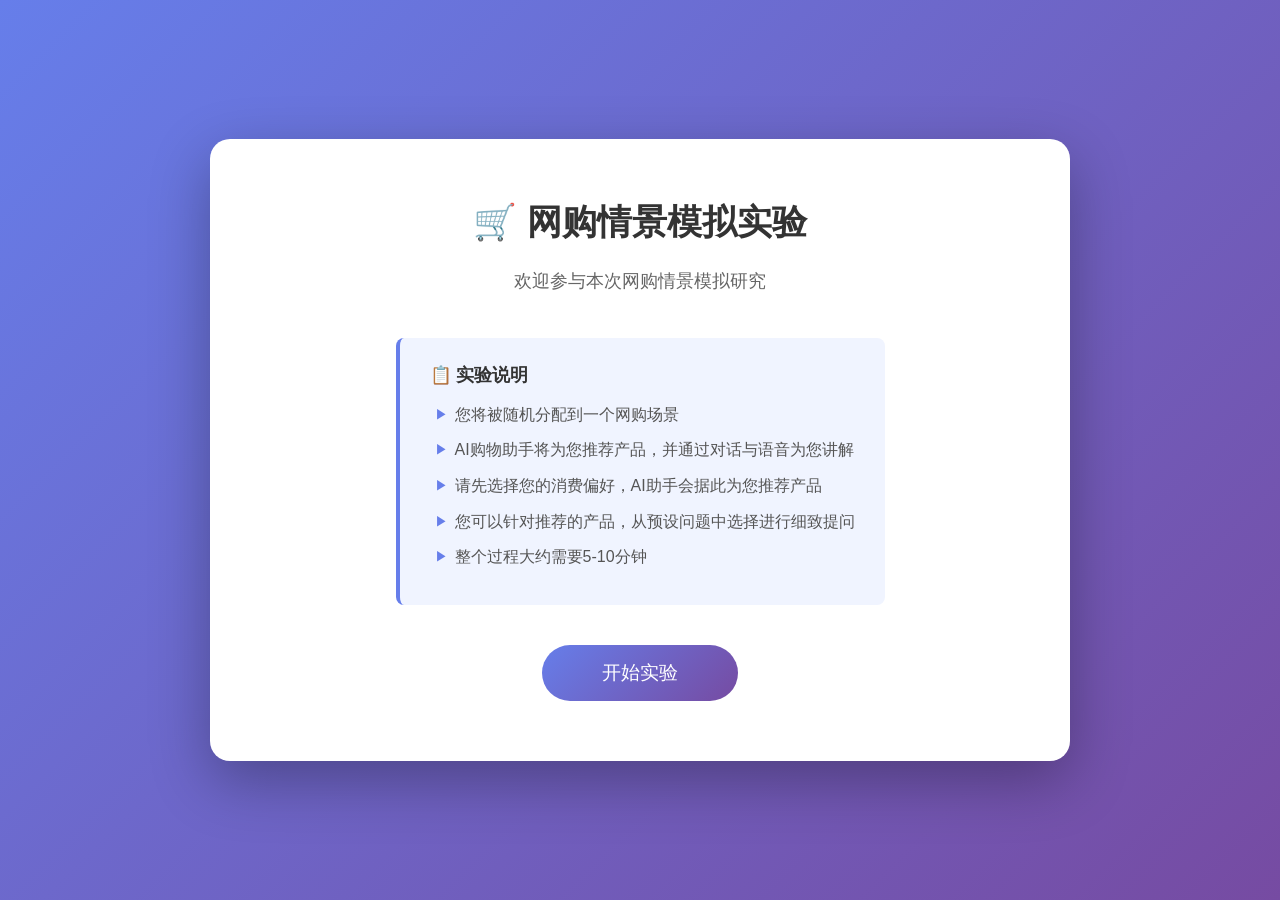
<file: virtual_perfume.html>
<!DOCTYPE html>
<html lang="zh-CN">
<head>
    <meta charset="UTF-8">
    <meta name="viewport" content="width=device-width, initial-scale=1.0">
    <title>网购情景模拟实验</title>
    <link rel="stylesheet" href="app.css">
</head>
<body>

<!-- ===== 首页 ===== -->
<div id="landingPage" class="page active">
    <h1 class="landing-title">🛒 网购情景模拟实验</h1>
    <p class="landing-subtitle">欢迎参与本次网购情景模拟研究</p>

    <div class="instruction-box">
        <h3>📋 实验说明</h3>
        <ul>
            <li>您将被随机分配到一个网购场景</li>
            <li>AI购物助手将为您推荐产品，并通过对话与语音为您讲解</li>
            <li>请先选择您的消费偏好，AI助手会据此为您推荐产品</li>
            <li>您可以针对推荐的产品，从预设问题中选择进行细致提问</li>
            <li>整个过程大约需要5-10分钟</li>
        </ul>
    </div>

    <button class="start-btn" onclick="startExperiment()">开始实验</button>
</div>

<!-- ===== 聊天交互页 ===== -->
<div id="chatPage" class="page">
    <div class="chat-header">
        <span class="shop-name"><span class="online-dot"></span><span id="shopName">官方旗舰店 — AI客服</span></span>

    </div>

    <div class="chat-main">
        <div class="person-panel">
            <div class="person-plate">
                <span class="plate-name">小雅</span>
                <span class="plate-sub">AI虚拟人购物顾问</span>
                <span class="plate-status">● 在线</span>
            </div>
            <img src="avatars/virtual_body.jpg" alt="虚拟人顾问">
        </div>
        <div class="chat-body" id="chatBody">
            <!-- 聊天消息由JS动态生成 -->
        </div>
    </div>

    <div class="chat-footer">
        <div class="footer-tip" id="footerTip">为了给您精准推荐，请先选择您的消费偏好：</div>
        <div class="question-chips" id="questionChips">
            <!-- 选项由JS动态生成 -->
        </div>
    </div>
</div>

<!-- ===== 结束页 ===== -->
<div id="endPage" class="page">
    <h1 class="end-title">✅ 实验完成</h1>
    <p class="end-message">感谢您的参与！</p>
    <div class="session-info" id="sessionInfo">
        <!-- 实验信息由JS填充 -->
    </div>
    <div class="reminder-note">请记住AI助手类型，并返回问卷进行填写</div>
</div>

<script>window.FORCED_CONDITION = "virtual-perfume";</script>
<script src="app.js"></script>

</body>
</html>
</file>
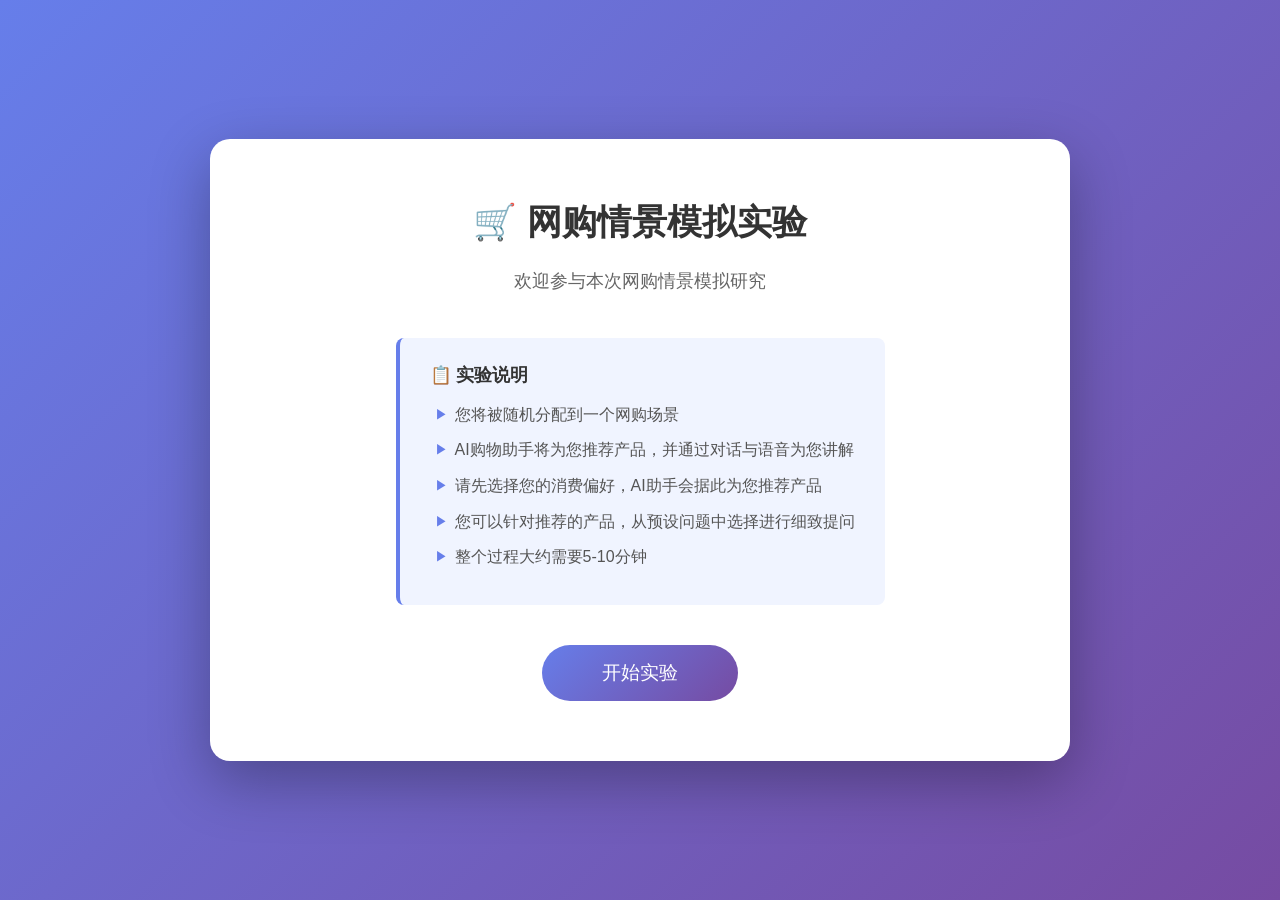
<file: virtual_pet.html>
<!DOCTYPE html>
<html lang="zh-CN">
<head>
    <meta charset="UTF-8">
    <meta name="viewport" content="width=device-width, initial-scale=1.0">
    <title>网购情景模拟实验</title>
    <link rel="stylesheet" href="app.css">
</head>
<body>

<!-- ===== 首页 ===== -->
<div id="landingPage" class="page active">
    <h1 class="landing-title">🛒 网购情景模拟实验</h1>
    <p class="landing-subtitle">欢迎参与本次网购情景模拟研究</p>

    <div class="instruction-box">
        <h3>📋 实验说明</h3>
        <ul>
            <li>您将被随机分配到一个网购场景</li>
            <li>AI购物助手将为您推荐产品，并通过对话与语音为您讲解</li>
            <li>请先选择您的消费偏好，AI助手会据此为您推荐产品</li>
            <li>您可以针对推荐的产品，从预设问题中选择进行细致提问</li>
            <li>整个过程大约需要5-10分钟</li>
        </ul>
    </div>

    <button class="start-btn" onclick="startExperiment()">开始实验</button>
</div>

<!-- ===== 聊天交互页 ===== -->
<div id="chatPage" class="page">
    <div class="chat-header">
        <span class="shop-name"><span class="online-dot"></span><span id="shopName">官方旗舰店 — AI客服</span></span>

    </div>

    <div class="chat-main">
        <div class="person-panel">
            <div class="person-plate">
                <span class="plate-name">小雅</span>
                <span class="plate-sub">AI虚拟人购物顾问</span>
                <span class="plate-status">● 在线</span>
            </div>
            <img src="avatars/virtual_body.jpg" alt="虚拟人顾问">
        </div>
        <div class="chat-body" id="chatBody">
            <!-- 聊天消息由JS动态生成 -->
        </div>
    </div>

    <div class="chat-footer">
        <div class="footer-tip" id="footerTip">为了给您精准推荐，请先选择您的消费偏好：</div>
        <div class="question-chips" id="questionChips">
            <!-- 选项由JS动态生成 -->
        </div>
    </div>
</div>

<!-- ===== 结束页 ===== -->
<div id="endPage" class="page">
    <h1 class="end-title">✅ 实验完成</h1>
    <p class="end-message">感谢您的参与！</p>
    <div class="session-info" id="sessionInfo">
        <!-- 实验信息由JS填充 -->
    </div>
    <div class="reminder-note">请记住AI助手类型，并返回问卷进行填写</div>
</div>

<script>window.FORCED_CONDITION = "virtual-pet";</script>
<script src="app.js"></script>

</body>
</html>
</file>
<file: app.css>
* {
            margin: 0;
            padding: 0;
            box-sizing: border-box;
        }

        body {
            font-family: "Microsoft YaHei", "PingFang SC", sans-serif;
            background: linear-gradient(135deg, #667eea 0%, #764ba2 100%);
            min-height: 100vh;
            display: flex;
            justify-content: center;
            align-items: center;
        }

        /* ===== 通用页面容器 ===== */
        .page {
            display: none;
            width: 100%;
            max-width: 860px;
            height: 92vh;
            background: #fff;
            border-radius: 20px;
            box-shadow: 0 20px 60px rgba(0, 0, 0, 0.3);
            overflow: hidden;
            flex-direction: column;
        }

        .page.active {
            display: flex;
        }

        /* ===== 首页样式 ===== */
        #landingPage {
            justify-content: center;
            align-items: center;
            padding: 60px 40px;
            text-align: center;
            height: auto;
            min-height: 600px;
        }

        .landing-title {
            font-size: 2.2em;
            color: #333;
            margin-bottom: 20px;
            font-weight: 700;
        }

        .landing-subtitle {
            font-size: 1.1em;
            color: #666;
            margin-bottom: 40px;
            line-height: 1.8;
        }

        .instruction-box {
            background: #f0f4ff;
            border-left: 4px solid #667eea;
            padding: 25px 30px;
            margin-bottom: 40px;
            text-align: left;
            border-radius: 8px;
            max-width: 620px;
        }

        .instruction-box h3 {
            color: #333;
            margin-bottom: 15px;
            font-size: 1.1em;
        }

        .instruction-box ul {
            list-style: none;
            padding-left: 0;
        }

        .instruction-box li {
            color: #555;
            margin-bottom: 10px;
            padding-left: 25px;
            position: relative;
            line-height: 1.6;
        }

        .instruction-box li::before {
            content: "▶";
            color: #667eea;
            position: absolute;
            left: 5px;
            font-size: 0.8em;
            top: 3px;
        }

        .start-btn {
            background: linear-gradient(135deg, #667eea 0%, #764ba2 100%);
            color: #fff;
            border: none;
            padding: 15px 60px;
            font-size: 1.2em;
            border-radius: 30px;
            cursor: pointer;
            transition: transform 0.2s, box-shadow 0.2s;
            font-family: inherit;
        }

        .start-btn:hover {
            transform: translateY(-2px);
            box-shadow: 0 8px 25px rgba(102, 126, 234, 0.5);
        }

        /* ===== 聊天页头部 ===== */
        #chatPage {
            height: 92vh;
        }

        .chat-header {
            background: linear-gradient(135deg, #667eea 0%, #764ba2 100%);
            color: #fff;
            padding: 12px 24px;
            display: flex;
            justify-content: space-between;
            align-items: center;
            flex-shrink: 0;
        }

        .chat-header .shop-name {
            font-size: 1.05em;
            font-weight: 600;
        }

        .chat-header .shop-name .online-dot {
            display: inline-block;
            width: 8px;
            height: 8px;
            background: #6ee86e;
            border-radius: 50%;
            margin-right: 8px;
            box-shadow: 0 0 6px #6ee86e;
        }

        .header-actions {
            display: flex;
            gap: 10px;
            align-items: center;
        }

        .header-btn {
            background: rgba(255, 255, 255, 0.2);
            color: #fff;
            border: none;
            padding: 7px 16px;
            border-radius: 16px;
            cursor: pointer;
            font-size: 0.85em;
            font-family: inherit;
            transition: background 0.2s;
        }

        .header-btn:hover {
            background: rgba(255, 255, 255, 0.35);
        }

        /* ===== 聊天区域 ===== */
        .chat-body {
            flex: 1;
            overflow-y: auto;
            padding: 20px 24px;
            background: #f5f6fa;
            display: flex;
            flex-direction: column;
            gap: 16px;
        }

        .msg-row {
            display: flex;
            gap: 10px;
            align-items: flex-start;
            animation: msgIn 0.3s ease;
        }

        .msg-row.user-row {
            flex-direction: row-reverse;
        }

        @keyframes msgIn {
            from { opacity: 0; transform: translateY(12px); }
            to { opacity: 1; transform: translateY(0); }
        }

        .msg-avatar {
            width: 42px;
            height: 42px;
            border-radius: 50%;
            object-fit: cover;
            border: 2px solid #fff;
            box-shadow: 0 2px 8px rgba(0, 0, 0, 0.12);
            flex-shrink: 0;
        }

        .msg-col {
            display: flex;
            flex-direction: column;
            max-width: 72%;
        }

        .msg-name {
            font-size: 0.75em;
            color: #999;
            margin-bottom: 4px;
        }

        .user-row .msg-name {
            text-align: right;
        }

        .bubble {
            padding: 12px 16px;
            border-radius: 14px;
            font-size: 0.95em;
            line-height: 1.7;
            word-break: break-word;
        }

        .ai-bubble {
            background: #fff;
            color: #333;
            border-top-left-radius: 4px;
            box-shadow: 0 1px 4px rgba(0, 0, 0, 0.06);
        }

        .user-bubble {
            background: linear-gradient(135deg, #667eea 0%, #764ba2 100%);
            color: #fff;
            border-top-right-radius: 4px;
            box-shadow: 0 1px 4px rgba(102, 126, 234, 0.35);
        }

        /* 强烈推荐气泡 */
        .ai-bubble.recommend {
            background: #fff7e6;
            border: 1.5px solid #ffc069;
        }

        /* 虚拟人顾问形象横幅（仅虚拟人条件显示） */
        .assistant-banner {
            display: flex;
            align-items: center;
            gap: 14px;
            background: linear-gradient(135deg, #fdf2ff 0%, #f0f4ff 100%);
            border: 1px solid #e6dcff;
            border-radius: 14px;
            padding: 10px 16px;
            margin-bottom: 4px;
        }

        .assistant-banner img {
            height: 96px;
            border-radius: 10px;
            object-fit: cover;
            object-position: top;
        }

        .assistant-banner .banner-info {
            display: flex;
            flex-direction: column;
            gap: 4px;
        }

        .assistant-banner .banner-title {
            font-size: 1em;
            font-weight: 700;
            color: #333;
        }

        .assistant-banner .banner-sub {
            font-size: 0.8em;
            color: #888;
        }

        .assistant-banner .banner-status {
            font-size: 0.78em;
            color: #52c41a;
        }

        .recommend-badge {
            display: inline-block;
            background: linear-gradient(135deg, #ff7a45 0%, #ffa940 100%);
            color: #fff;
            font-size: 0.8em;
            font-weight: 700;
            padding: 2px 10px;
            border-radius: 10px;
            margin-bottom: 8px;
        }

        /* 打字中动画 */
        .typing-dots {
            display: inline-flex;
            gap: 5px;
            padding: 4px 2px;
        }

        .typing-dots span {
            width: 8px;
            height: 8px;
            background: #bbb;
            border-radius: 50%;
            animation: dotBlink 1.2s infinite;
        }

        .typing-dots span:nth-child(2) { animation-delay: 0.2s; }
        .typing-dots span:nth-child(3) { animation-delay: 0.4s; }

        @keyframes dotBlink {
            0%, 60%, 100% { opacity: 0.3; transform: translateY(0); }
            30% { opacity: 1; transform: translateY(-4px); }
        }

        /* 商品卡片 */
        .product-card {
            border: 1px solid #eee;
            border-radius: 12px;
            overflow: hidden;
            margin-top: 10px;
            background: #fafafa;
            display: flex;
            align-items: center;
            gap: 12px;
            padding: 10px;
        }

        .product-card.recommended {
            border: 1.5px solid #ffc069;
            background: #fffaf0;
        }

        .product-card img {
            width: 86px;
            height: 86px;
            border-radius: 8px;
            object-fit: cover;
            flex-shrink: 0;
        }

        .product-card .p-info {
            display: flex;
            flex-direction: column;
            gap: 3px;
        }

        .product-card .p-tag {
            font-size: 0.72em;
            color: #999;
        }

        .product-card .p-name {
            font-size: 0.95em;
            font-weight: 700;
            color: #333;
        }

        .product-card .p-spec {
            font-size: 0.78em;
            color: #999;
        }

        .product-card .p-price {
            font-size: 1.05em;
            color: #ff4d4f;
            font-weight: 700;
        }

        .product-card .p-star {
            color: #fa8c16;
            font-size: 0.78em;
            font-weight: 700;
        }

        /* 虚拟人条件：界面最左侧放大的真人半身形象面板 */
        .chat-main {
            flex: 1;
            display: flex;
            overflow: hidden;
        }

        .chat-main .chat-body {
            min-width: 0;
        }

        .person-panel {
            display: none;
            width: clamp(170px, 36%, 340px);
            flex-shrink: 0;
            position: relative;
            background: linear-gradient(180deg, #fbf9ff 0%, #efe9fb 100%);
            border-right: 1px solid #e8e2f5;
            align-items: flex-end;
            justify-content: center;
            overflow: hidden;
        }

        #chatPage.virtual-mode .person-panel {
            display: flex;
        }

        .person-panel img {
            width: 100%;
            height: 100%;
            object-fit: contain;
            object-position: center bottom;
        }

        .person-plate {
            position: absolute;
            top: 14px;
            left: 50%;
            transform: translateX(-50%);
            background: rgba(255, 255, 255, 0.94);
            border-radius: 14px;
            padding: 7px 18px;
            display: flex;
            flex-direction: column;
            align-items: center;
            gap: 2px;
            box-shadow: 0 2px 10px rgba(0, 0, 0, 0.08);
            white-space: nowrap;
            z-index: 2;
        }

        .plate-name { font-weight: 700; font-size: 1em; color: #333; }
        .plate-sub { font-size: 0.72em; color: #888; }
        .plate-status { font-size: 0.72em; color: #52c41a; }

        /* ===== 底部提问区 ===== */
        .chat-footer {
            flex-shrink: 0;
            border-top: 1px solid #e8e8ee;
            background: #fff;
            padding: 12px 20px 16px;
        }

        .footer-tip {
            font-size: 0.78em;
            color: #999;
            margin-bottom: 10px;
        }

        .footer-tip strong {
            color: #fa8c16;
        }

        .question-chips {
            display: flex;
            flex-wrap: wrap;
            gap: 8px;
        }

        .chip {
            background: #f0f2ff;
            border: 1px solid #d6dcff;
            color: #4a5ac7;
            padding: 9px 16px;
            border-radius: 18px;
            font-size: 0.88em;
            cursor: pointer;
            font-family: inherit;
            transition: all 0.2s;
            text-align: left;
        }

        .chip:hover {
            background: #667eea;
            border-color: #667eea;
            color: #fff;
        }

        .chip.pref-chip {
            background: #fff0f6;
            border-color: #ffadd2;
            color: #c2255c;
        }

        .chip.pref-chip:hover {
            background: #eb2f96;
            border-color: #eb2f96;
            color: #fff;
        }

        .chip.asked {
            background: #f2f2f5;
            border-color: #e3e3e8;
            color: #b8b8c0;
            cursor: not-allowed;
            text-decoration: line-through;
        }

        .chip.finish-chip {
            background: linear-gradient(135deg, #667eea 0%, #764ba2 100%);
            border: none;
            color: #fff;
            font-weight: 600;
            padding: 10px 20px;
            box-shadow: 0 2px 8px rgba(102, 126, 234, 0.3);
        }
        .chip.finish-chip:hover {
            transform: translateY(-1px);
            box-shadow: 0 4px 12px rgba(102, 126, 234, 0.45);
        }

        /* 评分按钮 */
        .chip.rating-chip {
            font-size: 1.15em;
            font-weight: 700;
            padding: 14px 22px;
            border-radius: 14px;
            border: 2px solid transparent;
            transition: all 0.2s;
        }
        .chip.rating-0 { background: #ffecec; color: #e5484d; border-color: #f5c2c4; }
        .chip.rating-1 { background: #ffefd6; color: #c77600; border-color: #f5d689; }
        .chip.rating-2 { background: #fff7db; color: #a86700; border-color: #f0e08a; }
        .chip.rating-3 { background: #e6f4ea; color: #2a8f4f; border-color: #b4dcc1; }
        .chip.rating-4 { background: #d3ebff; color: #2a5db0; border-color: #89bdf5; }
        .chip.rating-5 { background: #fde7ff; color: #a127d0; border-color: #e58ff5; }

        .chip.rating-chip:hover {
            transform: translateY(-2px) scale(1.05);
            box-shadow: 0 6px 16px rgba(0, 0, 0, 0.15);
        }
        .chip.rating-chip.rating-selected {
            transform: scale(1.12);
            box-shadow: 0 0 0 3px rgba(91, 110, 245, 0.45), 0 6px 20px rgba(0, 0, 0, 0.2);
        }

        /* ===== 结束页面 ===== */
        #endPage {
            justify-content: center;
            align-items: center;
            padding: 60px 40px;
            text-align: center;
            height: auto;
            min-height: 500px;
        }

        .end-title {
            font-size: 2em;
            color: #333;
            margin-bottom: 20px;
        }

        .end-message {
            font-size: 1.1em;
            color: #666;
            margin-bottom: 30px;
            line-height: 1.8;
        }

        .session-info {
            background: #f0f4ff;
            padding: 20px 30px;
            border-radius: 10px;
            margin-bottom: 30px;
            text-align: left;
            font-size: 0.9em;
            color: #555;
            line-height: 1.9;
            max-width: 600px;
        }

        .session-info strong {
            color: #333;
        }

        /* ===== 结束页醒目的提示文字 ===== */
        .reminder-note {
            background: linear-gradient(135deg, #fff3cd 0%, #ffeaa7 100%);
            border: 2px solid #fdcb6e;
            border-radius: 12px;
            padding: 24px 32px;
            margin: 20px 0 10px 0;
            text-align: center;
            font-size: 1.3em;
            font-weight: 700;
            color: #856404;
            line-height: 1.6;
            box-shadow: 0 4px 12px rgba(253, 203, 110, 0.3);
            animation: pulse-warn 2s ease-in-out infinite;
        }

        @keyframes pulse-warn {
            0%, 100% { box-shadow: 0 4px 12px rgba(253, 203, 110, 0.3); }
            50% { box-shadow: 0 4px 20px rgba(253, 203, 110, 0.6); }
        }

        /* ===== 响应式 ===== */
        @media (max-width: 640px) {
            .page {
                border-radius: 0;
                height: 100vh;
            }

            .msg-col {
                max-width: 85%;
            }
        }
</file>
